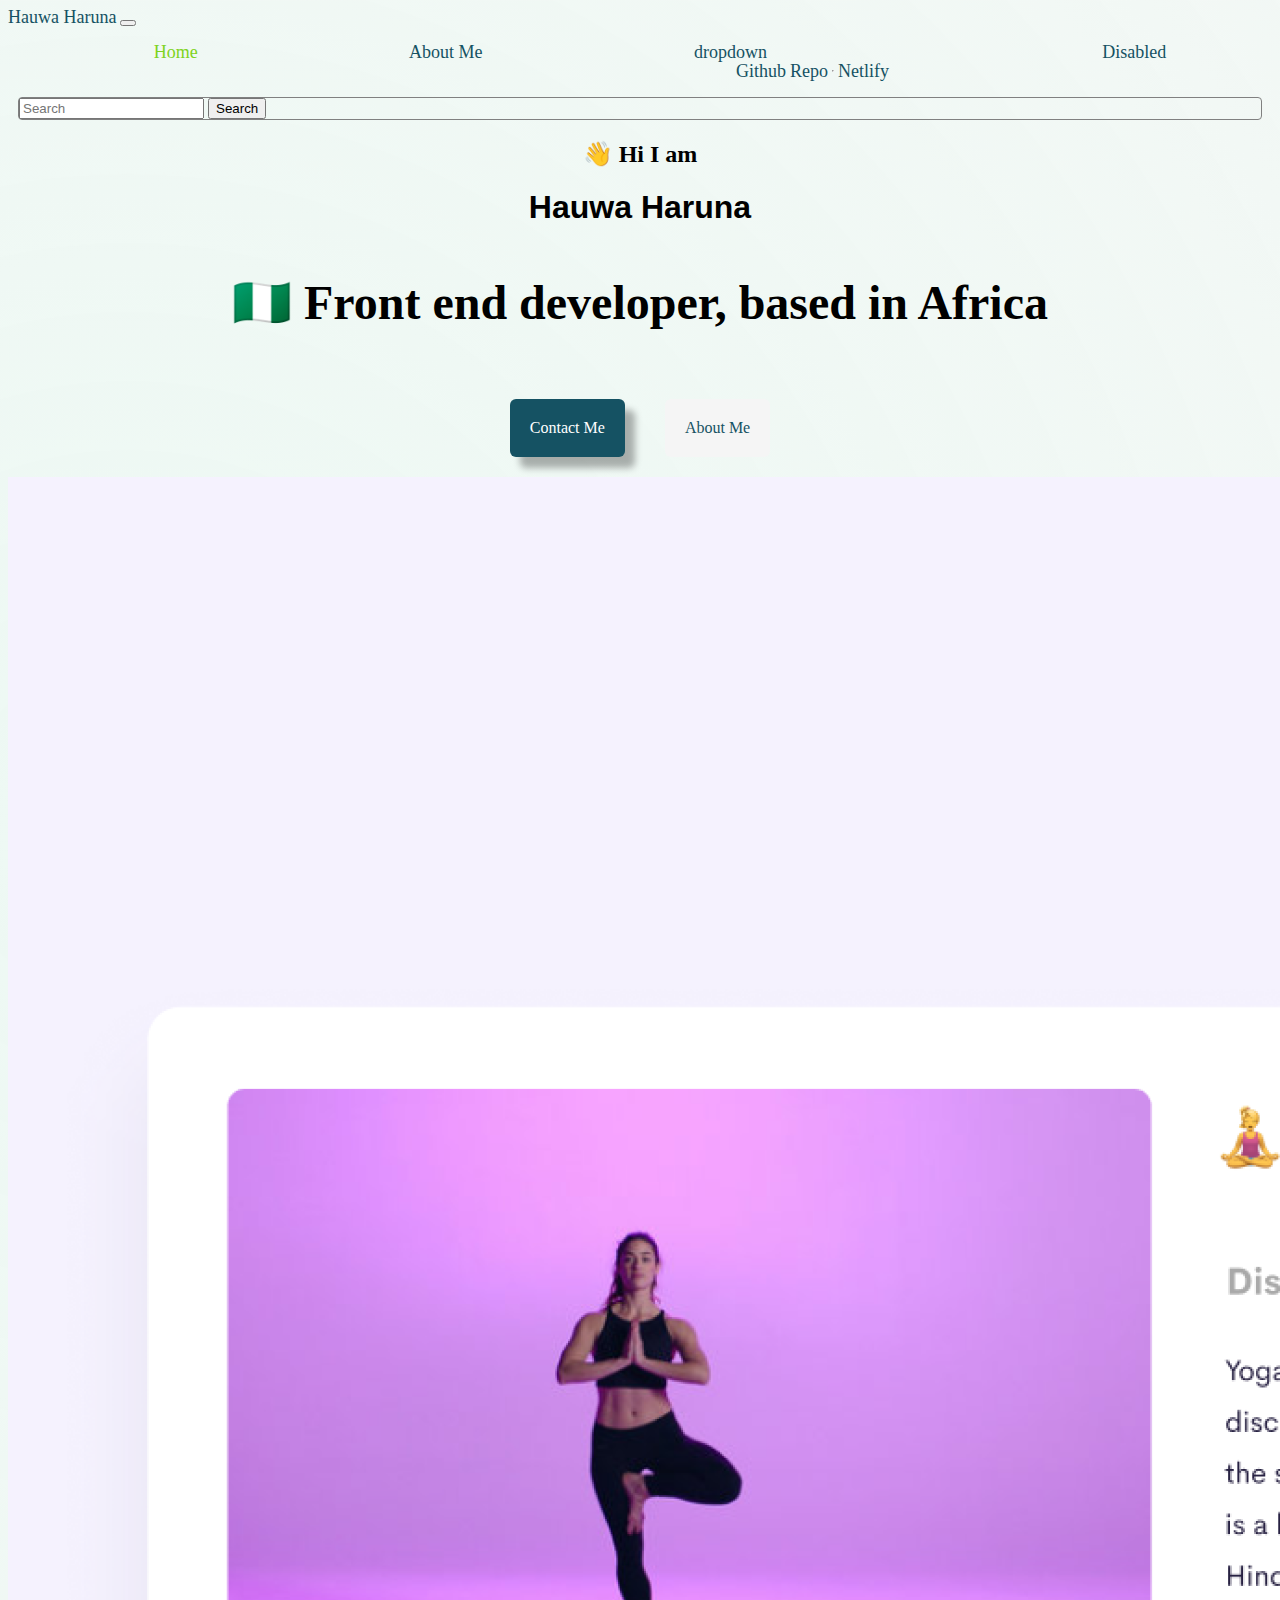
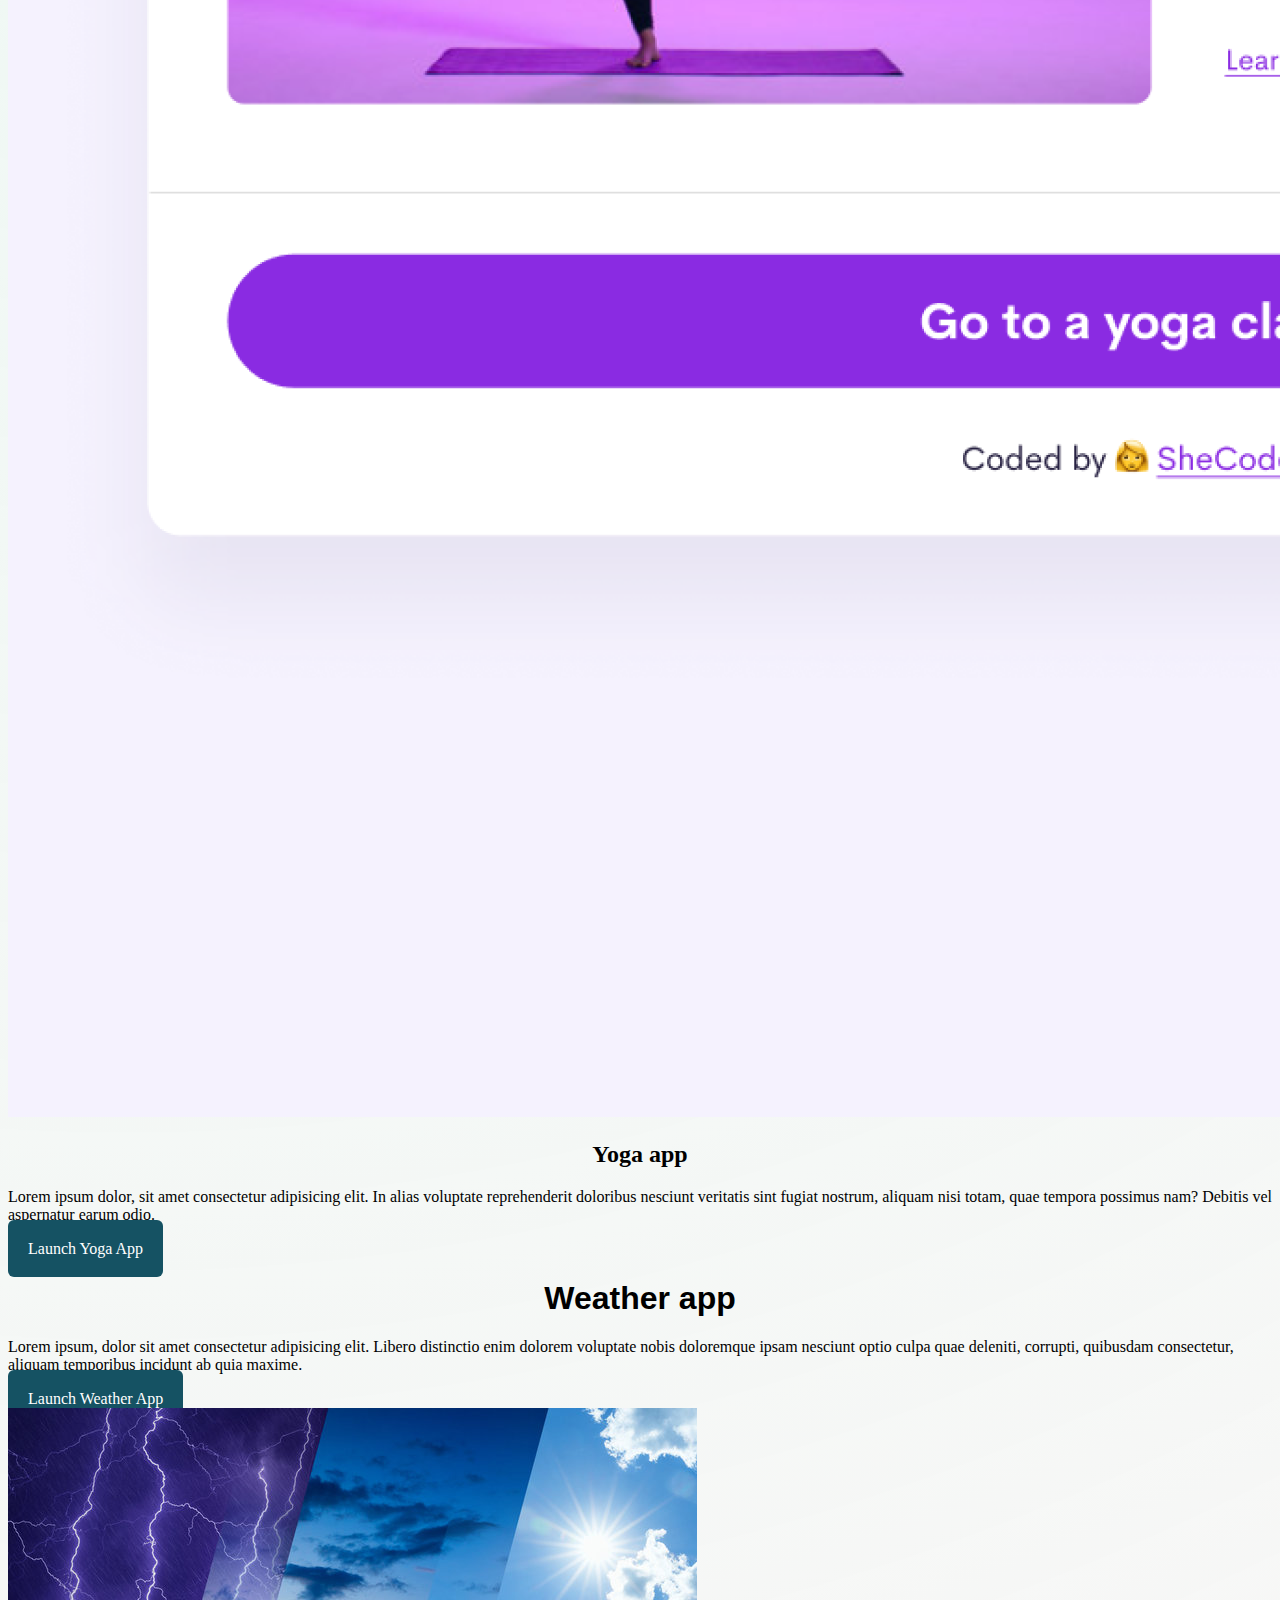
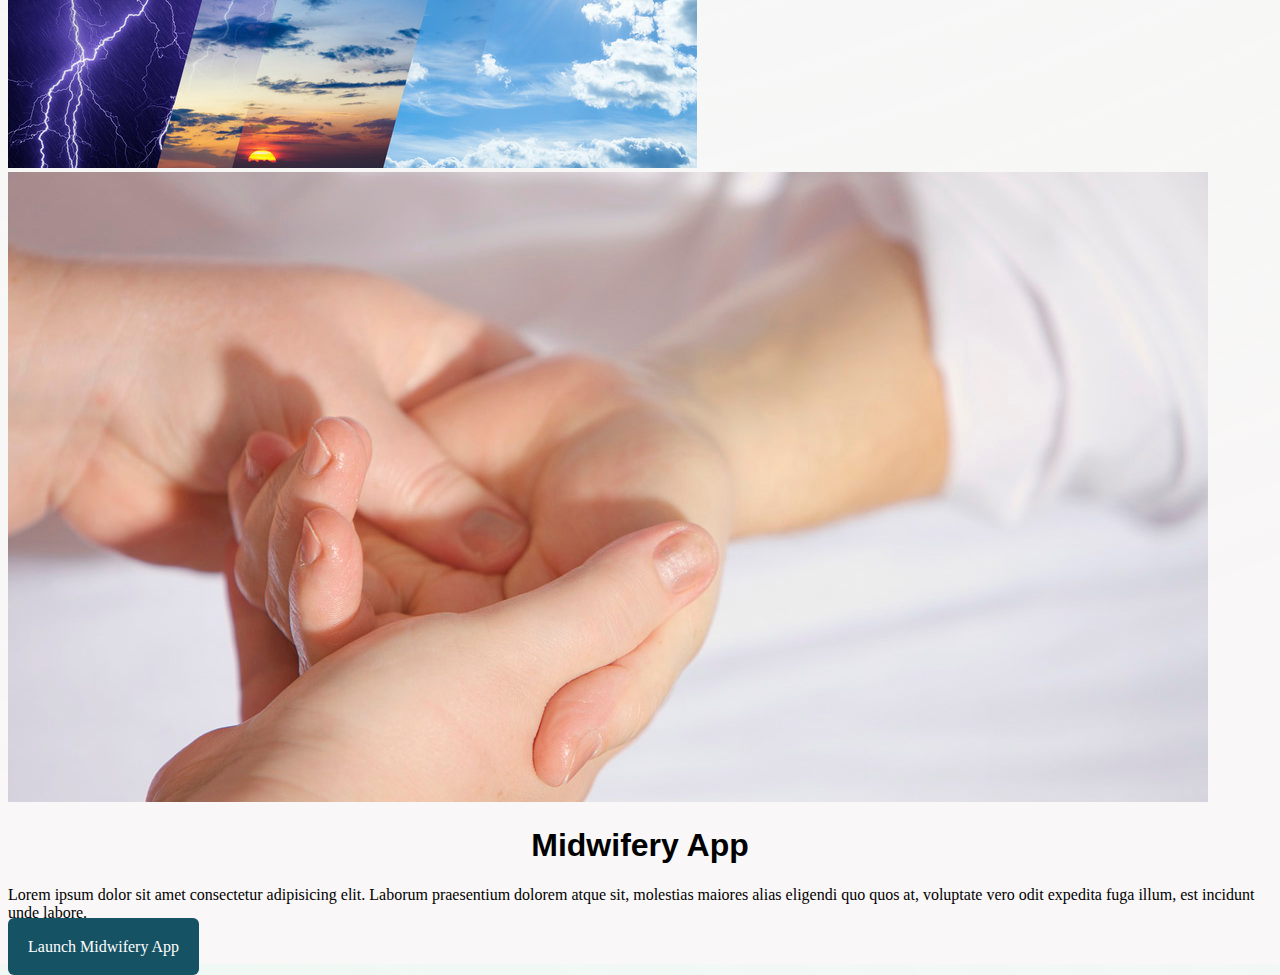
<file: index.html>
<!DOCTYPE html>
<html lang="en">
  <head>
    <meta charset="UTF-8" />
    <meta name="viewport" content="width=device-width, initial-scale=1.0" />
    <meta name="description" content="portfolio website">
    <meta http-equiv="X-UA-Compatible" content="ie=edge" />
    <link href="https://cdn.jsdelivr.net/npm/bootstrap@5.3.2/dist/css/bootstrap.min.css" rel="stylesheet" integrity="sha384-T3c6CoIi6uLrA9TneNEoa7RxnatzjcDSCmG1MXxSR1GAsXEV/Dwwykc2MPK8M2HN" crossorigin="anonymous">
    <script src="https://cdn.jsdelivr.net/npm/bootstrap@5.3.2/dist/js/bootstrap.bundle.min.js" integrity="sha384-C6RzsynM9kWDrMNeT87bh95OGNyZPhcTNXj1NW7RuBCsyN/o0jlpcV8Qyq46cDfL" crossorigin="anonymous"></script>
    <title>Portfolio</title>
    <link rel="stylesheet" href="style.css" />
  </head>
  <body>

    <nav class="navbar navbar-expand-lg bg-body-tertiary fixed-top">
      <div class="container-fluid">
        <a class="navbar-brand" href="#">Hauwa Haruna</a>
        <button class="navbar-toggler" type="button" data-bs-toggle="collapse" data-bs-target="#navbarSupportedContent" aria-controls="navbarSupportedContent" aria-expanded="false" aria-label="Toggle navigation">
          <span class="navbar-toggler-icon"></span>
        </button>
        <div class="collapse navbar-collapse" id="navbarSupportedContent">
          <ul class="navbar-nav me-auto mb-2 mb-lg-0">
            <li class="nav-item">
              <a class="nav-link active" aria-current="page" href="index.html">Home</a>
            </li>
            <li class="nav-item">
              <a class="nav-link" href="about.html">About Me</a>
            </li>
            <li class="nav-item dropdown">
              <a class="nav-link dropdown-toggle" href="#" role="button" data-bs-toggle="dropdown" aria-expanded="false">
                dropdown
              </a>
              <ul class="dropdown-menu">
                <li><a class="dropdown-item" href="https://github.com/UmmSultee" target="_blank">Github</a></li>
                <li><a class="dropdown-item" href="https://github.com/UmmSultee/Portfolio" target="_blank">Repo</a></li>
                <li><hr class="dropdown-divider"></li>
                <li><a class="dropdown-item" href="https://hhyportfolio.netlify.app/" target="_blank">Netlify</a></li>
              </ul>
            </li>
            <li class="nav-item">
              <a class="nav-link disabled" aria-disabled="true">Disabled</a>
            </li>
          </ul>
          <form class="d-flex" role="search">
            <input class="form-control me-2" type="search" placeholder="Search" aria-label="Search">
            <button class="btn btn-outline-success" type="submit">Search</button>
          </form>
        </div>
      </div>
    </nav>


    <h2>👋 Hi I am</h2>
    <h1>Hauwa Haruna</h1>
    <h3>🇳🇬 Front end developer, based in Africa</h3>

    <div class="links">

      <a href="about.html#contact" id="contact-me">Contact Me</a>
      <a href="about.html" id="about-me">About Me</a>
      
    </div>

    <div class="container mt-5">
      <div class="row">
        <div class="col-md-6">
          <img src="images/yoga.png" class="img-fluid rounded" alt="..."> 
        </div>
        
        <div class="col-md-6">
          <h2 class="text-start">Yoga app</h2>
          <p>Lorem ipsum dolor, sit amet consectetur adipisicing elit. In alias voluptate reprehenderit doloribus nesciunt veritatis sint fugiat nostrum, aliquam nisi totam, quae tempora possimus nam? Debitis vel aspernatur earum odio.</p>

          <div class="mt-5">
            <a href="#" class="yoga">Launch Yoga App</a>
          </div>
        </div>

      </div>

      <div class="row mt-5 " >
        <div class="col-md-6">
          <h1 class="text-start">Weather app</h1>
          <p>Lorem ipsum, dolor sit amet consectetur adipisicing elit. Libero distinctio enim dolorem voluptate nobis doloremque ipsam nesciunt optio culpa quae deleniti, corrupti, quibusdam consectetur, aliquam temporibus incidunt ab quia maxime.</p>

          <div class="mt-5">
            <a href="#" class="weather-app">Launch Weather App</a>
          </div>
        </div>
        <div class="col-md-6 mt-5">
          <img src="images/weather.jpeg" alt="" class="img-fluid rounded">
        </div>
        
      </div>

      <div class="row mt-5">
        <div class="col-md-6">
          <img src="images/midwifery.jpeg" alt="" class="img-fluid rounded">
        </div>
        <div class="col-md-6">
          <h1 class="text-start">Midwifery App</h1>
          <p>Lorem ipsum dolor sit amet consectetur adipisicing elit. Laborum praesentium dolorem atque sit, molestias maiores alias eligendi quo quos at, voluptate vero odit expedita fuga illum, est incidunt unde labore.</p>
          <div class="mt-5">
          <a href="#" class="midwifery-link">Launch Midwifery App</a>
          <a
        </div>
      </div>
    </div>
  </body>
</html>
</file>
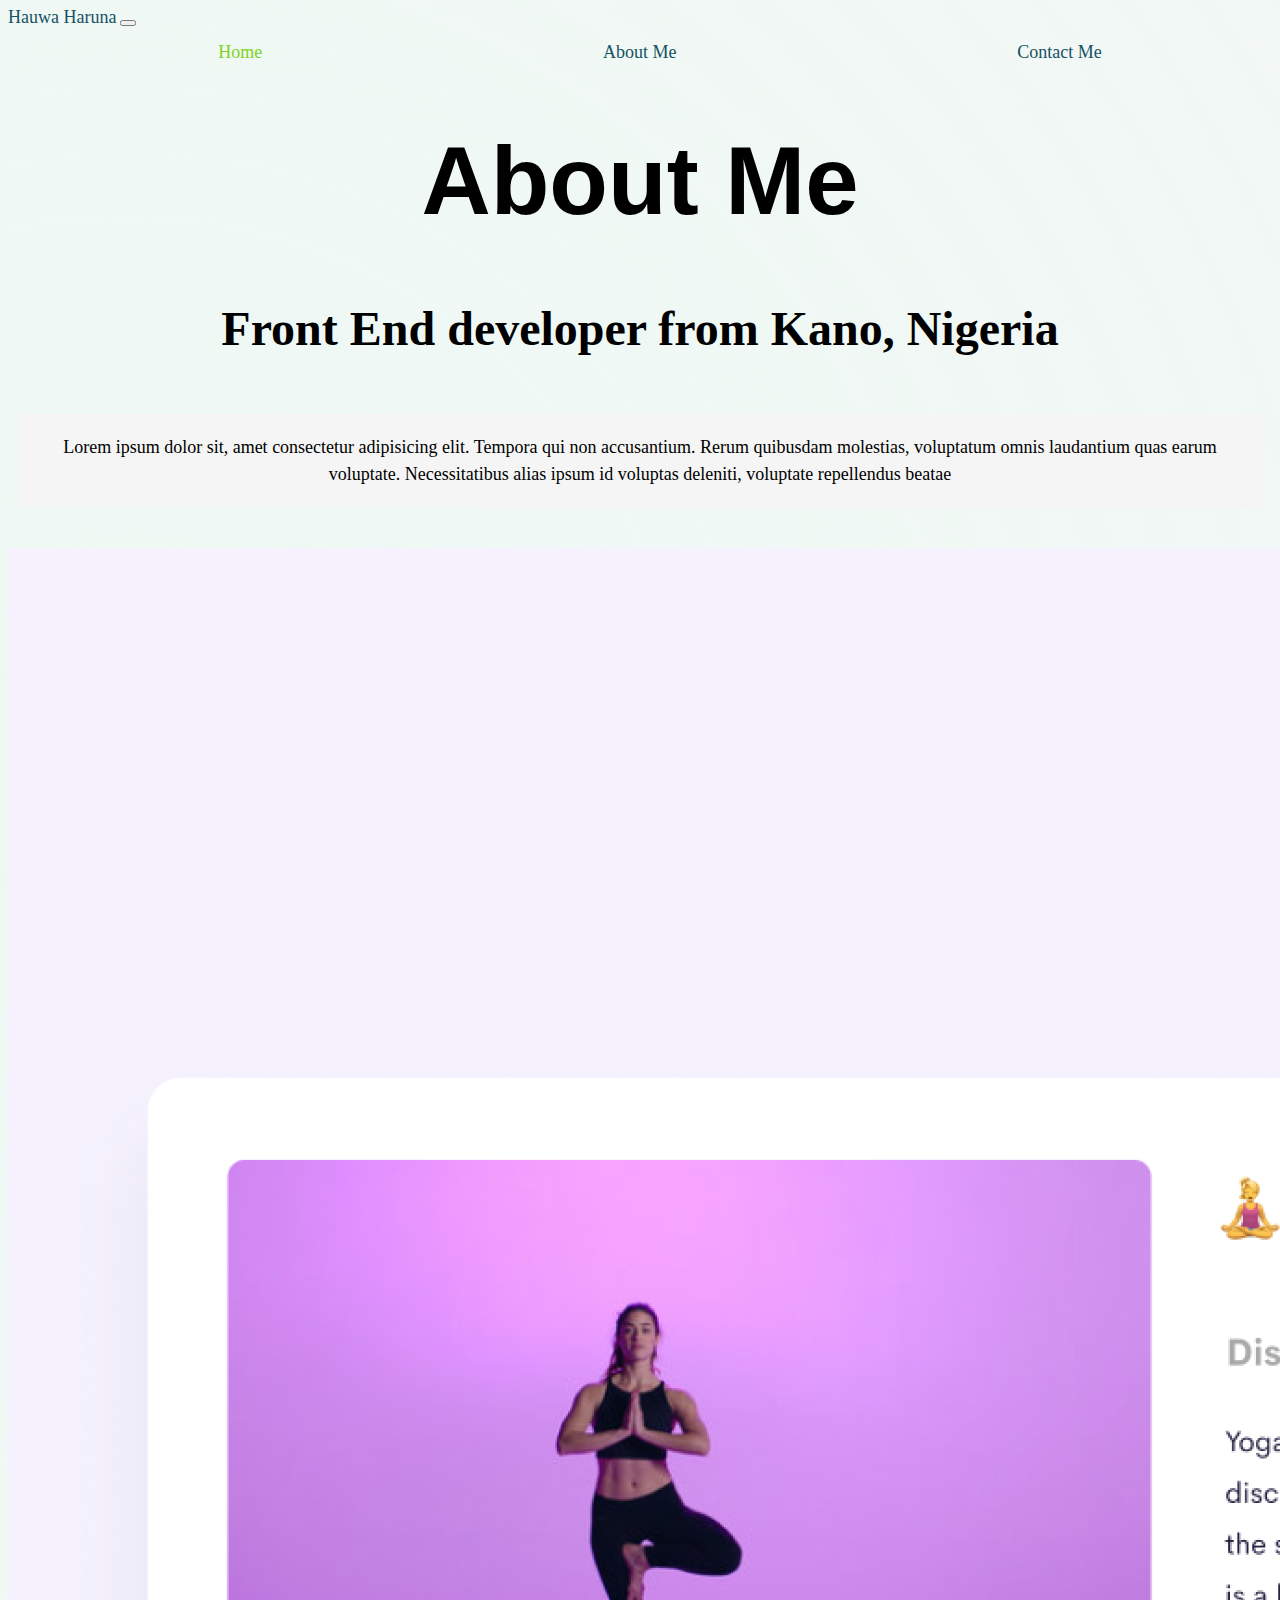
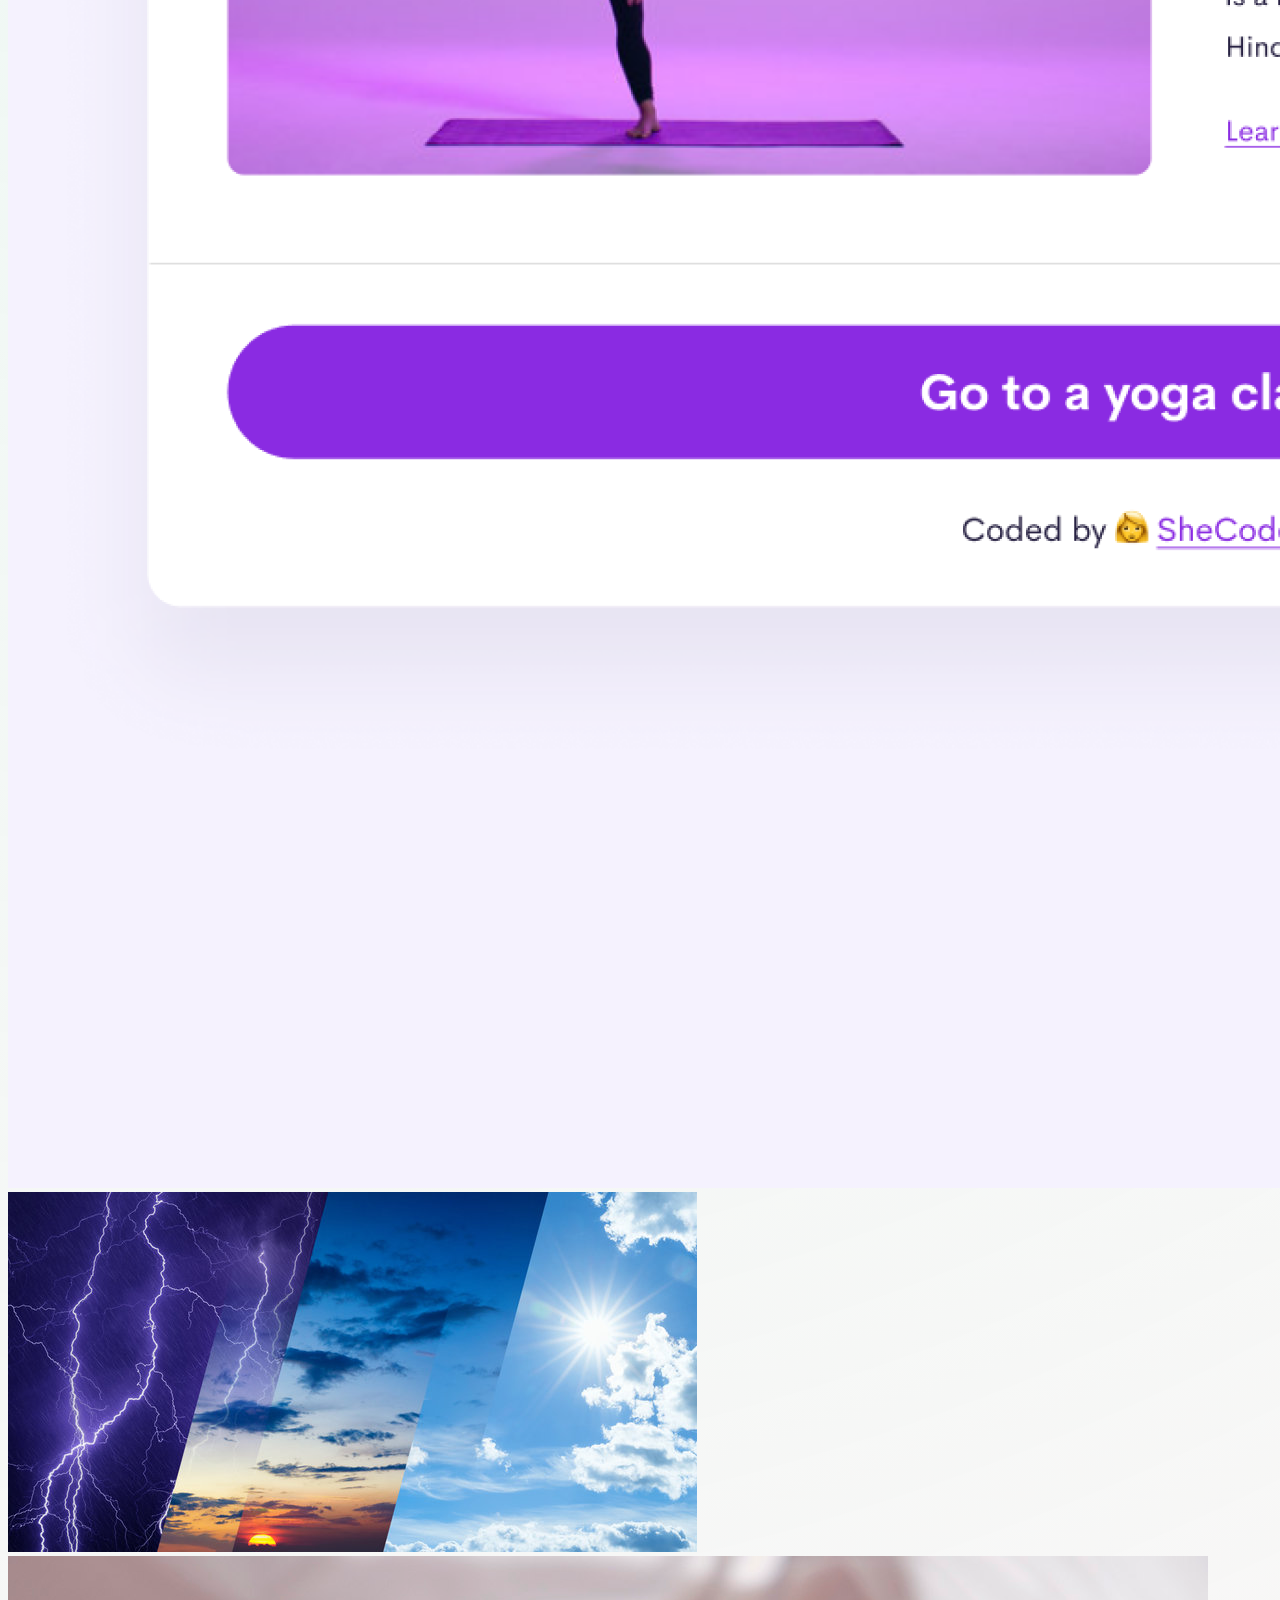
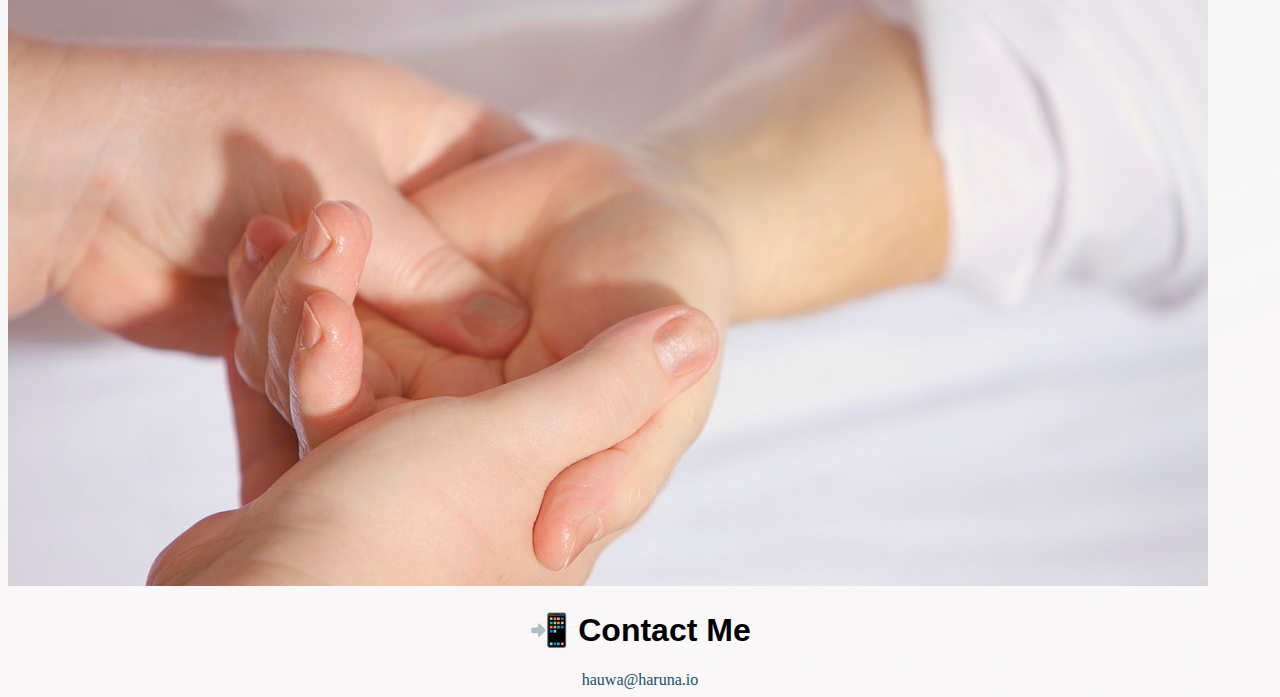
<file: about.html>
<!DOCTYPE html>
<html lang="en">
  <head>
    <meta charset="UTF-8" />
    <meta name="viewport" content="width=device-width, initial-scale=1.0" />
    <meta name="description" content="about me portfolio">
    <title>About me</title>
    <link href="https://cdn.jsdelivr.net/npm/bootstrap@5.3.2/dist/css/bootstrap.min.css" rel="stylesheet" integrity="sha384-T3c6CoIi6uLrA9TneNEoa7RxnatzjcDSCmG1MXxSR1GAsXEV/Dwwykc2MPK8M2HN" crossorigin="anonymous">
    <script src="https://cdn.jsdelivr.net/npm/bootstrap@5.3.2/dist/js/bootstrap.bundle.min.js" integrity="sha384-C6RzsynM9kWDrMNeT87bh95OGNyZPhcTNXj1NW7RuBCsyN/o0jlpcV8Qyq46cDfL" crossorigin="anonymous"></script>
    <link rel="stylesheet" href="style.css" />
  </head>
  <body>
    
    <nav class="navbar navbar-expand-lg bg-body-tertiary">
      <div class="container-fluid">
        <a class="navbar-brand" href="index.html">Hauwa Haruna</a>
        <button class="navbar-toggler" type="button" data-bs-toggle="collapse" data-bs-target="#navbarNav" aria-controls="navbarNav" aria-expanded="false" aria-label="Toggle navigation">
          <span class="navbar-toggler-icon"></span>
        </button>
        <div class="collapse navbar-collapse" id="navbarNav">
          <ul class="navbar-nav">
            <li class="nav-item">
              <a class="nav-link active" aria-current="page" href="index.html">Home</a>
            </li>
            <li class="nav-item">
              <a class="nav-link" href="about.html">About Me</a>
            </li>
            <li class="nav-item">
              <a class="nav-link" href="about.html#contact">Contact Me</a>
            </li>
          </ul>
        </div>
      </div>
    </nav>

    <h1 class="text-center mt-5">About Me</h1>
    <h3 class="text-body-secondary">Front End developer from Kano, Nigeria</h3>

    <div class="data text-center">
      <p class="lorem">
        Lorem ipsum dolor sit, amet consectetur adipisicing elit. Tempora qui
        non accusantium. Rerum quibusdam molestias, voluptatum omnis laudantium
        quas earum voluptate. Necessitatibus alias ipsum id voluptas deleniti,
        voluptate repellendus beatae
      </p>

    </div>

    <div class="container">
      <div class="row">
        <div class="col-md-4">
          <img src="images/yoga.png" alt="" class="img-fluid rounded">
        </div>

        <div class="col-md-4 mt-5">
          <img src="images/weather.jpeg" alt="" class="img-fluid rounded">
        </div>

        <div class="col-md-4 mt-5">
          <img src="images/midwifery.jpeg" alt="" class="img-fluid rounded">
        </div>
      </div>

    </div>

    <footer mt-5>
      
      <h1 id="contact">📲 Contact Me</h1>
      <a href="mailto:harounummie@gmail.com" id="email">hauwa@haruna.io</a>
    </footer>
  </body>
</html>
</file>
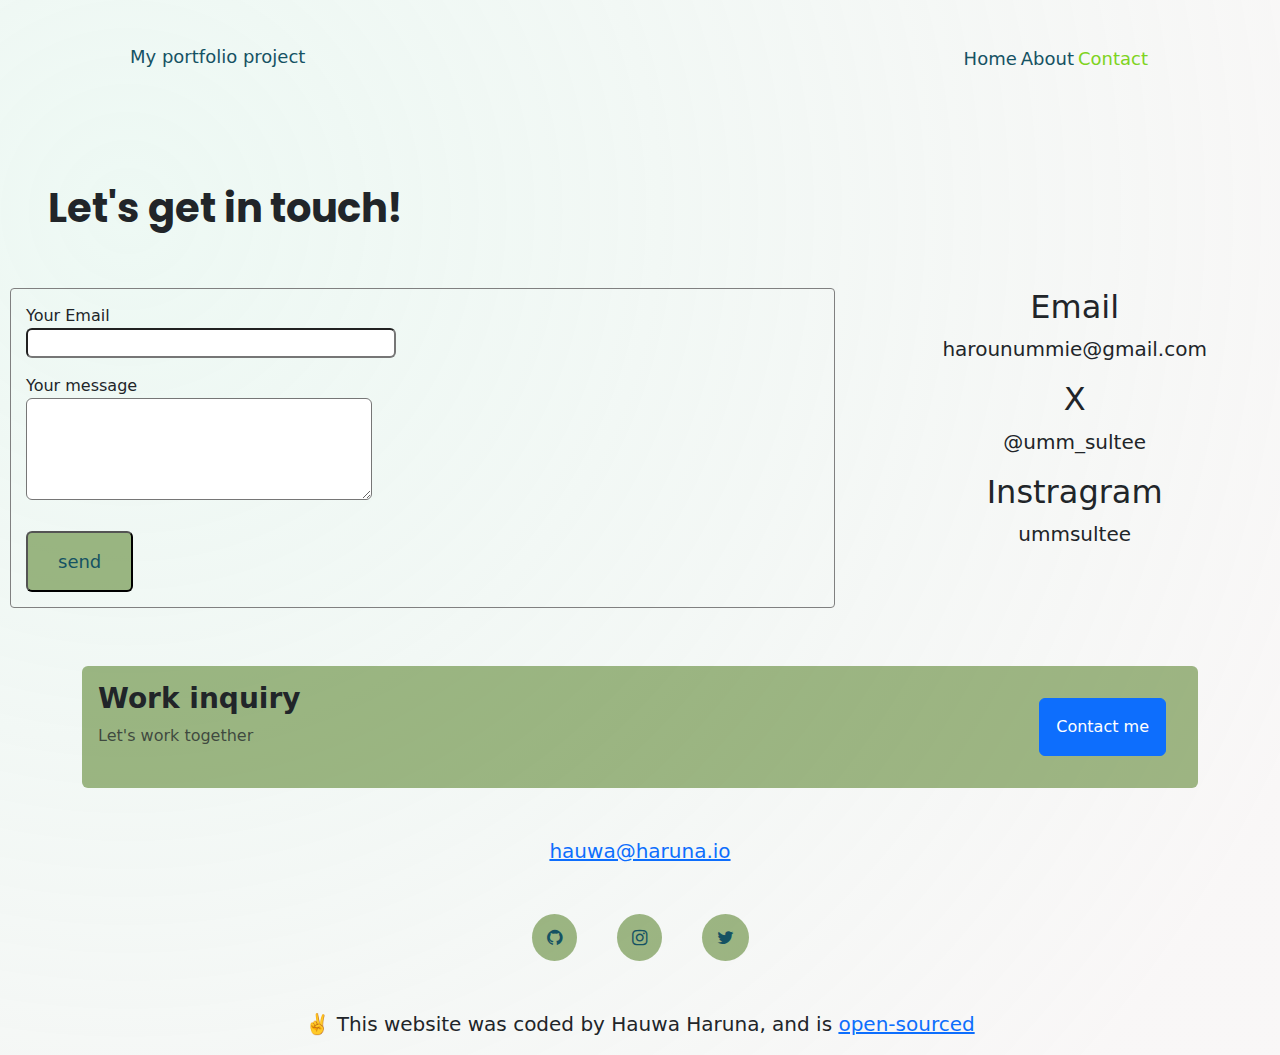
<file: contact.html>
<!DOCTYPE html>
<html lang="en">
  <head>
    <meta charset="UTF-8" />
    <meta name="viewport" content="width=device-width, initial-scale=1.0" />
    <meta
      name="description"
      content="Hauwa Haruna Yahaya is a software engineer building responsive web pages"
    />
    <link rel="stylesheet" href="style.css" />
    <meta name="keyword" content="front-end software" />
     <link
      rel="stylesheet"
      href="https://cdnjs.cloudflare.com/ajax/libs/font-awesome/4.7.0/css/font-awesome.min.css"
    />
    <link
      href="http://cdnjs.cloudflare.com/ajax/libs/font-awesome/4.3.0/css/font-awesome.css"
      rel="stylesheet"
      type="text/css"
    />
    <link rel="preconnect" href="https://fonts.googleapis.com" />
    <link rel="preconnect" href="https://fonts.gstatic.com" crossorigin />
    <link rel="preconnect" href="https://fonts.googleapis.com" />
    <link rel="preconnect" href="https://fonts.gstatic.com" crossorigin />
    <link rel="preconnect" href="https://fonts.googleapis.com" />
    <link
      href="https://fonts.googleapis.com/css2?family=Playfair+Display:ital,wght@0,400..900;1,400..900&family=Poppins:ital,wght@0,100;0,200;0,300;0,400;0,500;0,600;0,700;0,800;0,900;1,100;1,200;1,300;1,400;1,500;1,600;1,700;1,800;1,900&display=swap"
      rel="stylesheet"
    />
    <link
      href="https://cdn.jsdelivr.net/npm/bootstrap@5.3.2/dist/css/bootstrap.min.css"
    />
    <link
      rel="stylesheet"
      href="https://cdn.jsdelivr.net/npm/bootstrap@5.3.2/dist/css/bootstrap.min.css"
    />
    <script src="https://cdn.jsdelivr.net/npm/bootstrap@5.3.2/dist/js/bootstrap.bundle.min.js"></script>

    <title>Contact Me</title>
  </head>
  <body>
    <div class="container">
      <nav class="m-5 d-flex justify-content-between ro">
        <a href="/" title="Homepage">My portfolio project </a>
        <ul>
          <li>
            <a href="/" target="_blank">Home</a>
          </li>
          <li>
            <a href="/about.html" target="_blank" rel="noopener noreferrer"
              >About</a
            >
          </li>
          <li>
            <a
              href="contact.html"
              target="_blank"
              class="noopener noreferrer active"
              >Contact</a
            >
          </li>
        </ul>
      </nav>
    </div>

    <h1 class="text-start p-5 fw-bold">Let's get in touch!</h1>

    <div class="row mb-5">
      <div class="col-md-8">
        <form>
          <div class="form-contents">
            <div class="email mb-3">
             <label for="email">Your Email</label>
             <input class="rounded" type="email" id="email" size="40" />
            </div>

            <div class="textarea">

             <label for="textarea">Your message</label><br>
              <textarea class="rounded"  name="" id="textarea" cols="40" rows="4"></textarea
             ><br /><br />
            </div>

          <input type="submit" value="send" class="rounded button" />
          </div>
        </form>
      </div>

      <div class="col-md-4">
        <h2>Email</h2>
        <p class="text-center fs-5">harounummie@gmail.com</p>

        <h2>X</h2>
        <p class="text-center fs-5">@umm_sultee</p>

        <h2>Instragram</h2>
        <p class="text-center fs-5">ummsultee</p>
      </div>
    </div>

     <footer class="container">
      <div class="contact-box d-flex justify-content-between p-3 rounded">
        <div>
          <h3 class="fw-bold">Work inquiry</h3>
          <p class="text-muted">Let's work together</p>
        </div>

        <div>
          <a href="/contact.html" class="btn btn-primary p-3 m-3">Contact me</a>
        </div>
      </div>

      <a
        href="mailto:harounummie@gmail.com"
        class="email fs-5 d-flex mt-5 justify-content-center"
        title="Email Hauwa"
      >
        hauwa@haruna.io</a
      >

      <div class="social-links d-flex justify-content-center mt-5">
        <a
          href="https://www.github.com/UmmSultee"
          target="_blank"
          title="GitHub Profile"
        >
          <i class="fa fa-github" aria-hidden="true"></i>
        </a>

        <a
          href="https://www.instragram.com/ummsultee"
          target="_blank"
          title="instragram Profile"
        >
          <i class="fa fa-instagram" aria-hidden="true"></i>
        </a>

        <a
          href="https://www.twitter.com/umm_sultee"
          target="_blank"
          title="Twitter Profile"
        >
          <i class="fa fa-twitter" aria-hidden="true"></i>
        </a>
      </div>

      <p class="text-center fs-5 mt-5">
        ✌️ This website was coded by Hauwa Haruna, and is
        <a
          href="https://github.com/UmmSultee/portfolio-project"
          target="_blank"
        >
          open-sourced
        </a>
      </p>
    </footer>
  </body>
</html>

    <script src="https://cdn.jsdelivr.net/npm/bootstrap@5.3.2/dist/js/bootstrap.bundle.min.js"></script>
  </body>
</html>
</file>
<file: style.css>
:root {
  --primary-color: #155263;
  --box-shadow: 10px 11px 7px rgba(0, 0, 0, 0.3);
  --border-radius: 6px;
  --text-decoration: none;
  --primary-font: "Poppins", sans-serif;
  --secondary-font: font-family: "Playfair Display", serif;
  --secondary-color: #7ed321;
}

body {
  background: radial-gradient(
    circle at 10% 20%,
    rgba(216, 241, 230, 0.46) 0.1%,
    rgba(233, 226, 226, 0.28) 90.1%
  );
  font-family: var(--secondary-font);
}
header {
  background: #f5f1fe;
  margin-top: 70px;
}

.lorem {
  text-align: center;
  font-size: 18px;
  line-height: 1.5;
}
h2 {
  text-align: center;
}
h1 {
  text-align: center;
  font-family: var(--primary-font);
}
h3 {
  text-align: center;
  font-family: var(--secondary-font);
  font-size: 48px;
}

.links {
  display: flex;
  justify-content: center;
  margin-top: 40px;
}

#contact-me {
  background: var(--primary-color);
  margin: 20px;
  padding: 20px;
  color: white;
  box-shadow: var(--box-shadow);
  border-radius: var(--border-radius);
  text-decoration: var(--text-decoration);
}

#contact-me:hover {
  background: white;
  color: var(--primary-color);
}
#about-me {
  background: whitesmoke;
  text-decoration: var(--text-decoration);
  padding: 20px;
  margin: 20px;
  color: var(--primary-color);
  border-radius: var(--border-radius);
}
#about-me:hover {
  background: var(--primary-color);
  color: whitesmoke;
}
.data {
  display: flex;
  margin: 30px 0;
}

.data p {
  background: whitesmoke;
  margin: 10px;
  padding: 20px;
}
h4 {
  text-align: center;
}
#email {
  display: flex;
  justify-content: center;
  text-decoration: none;
  color: var(--primary-color);
}
.yoga {
  text-decoration: none;
  background: var(--primary-color);
  padding: 20px;
  border-radius: 6px;
  color: white;
}
.yoga:hover {
  color: var(--primary-color);
  background: white;
}
.weather-app {
  text-decoration: none;
  background: var(--primary-color);
  padding: 20px;
  border-radius: 6px;
  color: white;
}
.weather-app:hover {
  color: var(--primary-color);
  background: white;
}

.midwifery-link {
  text-decoration: none;
  background: var(--primary-color);
  padding: 20px;
  border-radius: 6px;
  color: white;
}

.midwifery-link:hover {
  color: var(--primary-color);
  background: white;
}
.text-center {
  font-size: 96px;
}
@media (max-width: 800px){
  img{
    display: none;
  }
  p{
    text-align: center;
  }
  footer{
    padding: 6px;
  }
}
.contact-box{
  background: rgba(65, 113, 13, 0.5);

}
footer .social-links a{
  margin: 0 20px;
  color: var(--primary-color);
  background: rgba(65, 113, 13, 0.5);
  border-radius: 50%;
  padding: 10px 15px;
  font-size: 18px;
}

footer .social-links a:hover{
  background: var(--primary-color);
  color: rgba(65, 113, 13, 0.5);
  cursor: pointer;
}

nav a{
  text-decoration: none;
  color: var(--primary-color);
  font-size: 18px;
  line-height: 18px;


}
.container{
  box-sizing: border-box;
}
nav a:hover{
  color: var(--secondary-color)
}
nav ul{
  list-style-type: none;
  display: flex;
  justify-content: space-around;
  
  
}
nav ul li{
  margin: 0px 2px;
  
}
nav ul li .active{
  color: var(--secondary-color);
}
h1 .text-start{
  font-family: var(--secondary-font) !important;
  font-size: 80px;
  line-height: 80px;
}
div ul li a .active{
  color: var(--secondary-color);
}
form{
  border: 1px solid grey;
  border-radius: 4px;
  margin: 0px 10px 10px 10px;
}

form .form-contents{
  padding: 15px;
}
.button{
  padding: 15px 30px;
  font-size: 18px;
  line-height: 27px;
  text-decoration: none;
  background: rgba(65, 113, 13, 0.5);
  color: var(--primary-color);
}
.button:hover{
  color: rgba(65, 113, 13, 0.5);
  background: var(--primary-color);
}
@media(max-width:900px) {
  nav{
    display: flex;
    justify-content: space-between;
    
  }
  
  

}
</file>
